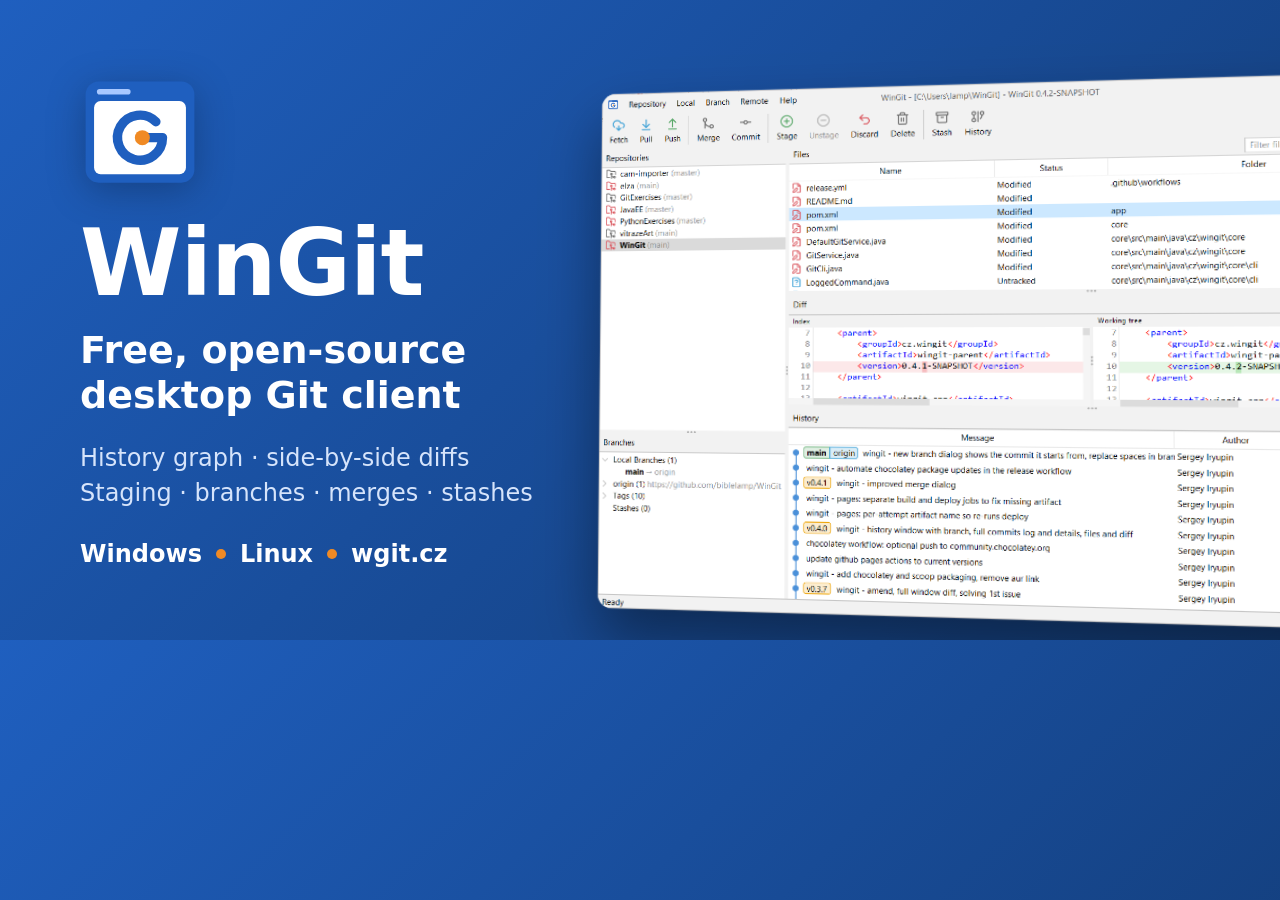
<file: packaging/github/social-preview.html>
<!doctype html>
<!-- Source of social-preview.png (1280x640), the repository's social preview on GitHub
     (Settings -> General -> Social preview). Regenerate the PNG with a headless browser,
     see README.md next to this file. -->
<html lang="en">
<head>
<meta charset="utf-8">
<title>WinGit social preview</title>
<style>
  html, body { margin: 0; width: 1280px; height: 640px; overflow: hidden; }
  body {
    font-family: "Segoe UI", system-ui, sans-serif;
    color: #ffffff;
    background: linear-gradient(135deg, #1f5fbf 0%, #123a73 100%);
    position: relative;
  }
  .text { position: absolute; left: 80px; top: 0; bottom: 0; width: 470px;
          display: flex; flex-direction: column; justify-content: center; }
  .icon { width: 120px; height: 120px; margin-bottom: 26px;
          filter: drop-shadow(0 8px 18px rgba(0, 0, 0, .25)); }
  h1 { font-size: 92px; font-weight: 700; line-height: 1; margin: 0 0 18px; letter-spacing: -1px; }
  .tagline { font-size: 38px; font-weight: 600; line-height: 1.2; margin: 0 0 22px; }
  .features { font-size: 24px; line-height: 1.45; color: #d6e4fb; margin: 0 0 30px; }
  .meta { font-size: 24px; font-weight: 600; color: #ffffff; display: flex; gap: 14px; align-items: center; }
  .meta .dot { width: 10px; height: 10px; border-radius: 50%; background: #f08a24; }
  .shot {
    position: absolute; left: 600px; top: 92px; width: 760px;
    border-radius: 14px; overflow: hidden; background: #fff;
    box-shadow: 0 30px 60px rgba(0, 0, 0, .40), 0 0 0 1px rgba(255, 255, 255, .15);
    transform: perspective(1600px) rotateY(-10deg) rotateX(3deg);
    transform-origin: left center;
  }
  .shot img { display: block; width: 100%; }
</style>
</head>
<body>
  <div class="text">
    <img class="icon" src="../../ui/src/main/resources/cz/wingit/ui/icons/app/wingit.svg" alt="">
    <h1>WinGit</h1>
    <p class="tagline">Free, open-source desktop Git client</p>
    <p class="features">History graph · side-by-side diffs<br>Staging · branches · merges · stashes</p>
    <div class="meta">Windows <span class="dot"></span> Linux <span class="dot"></span> wgit.cz</div>
  </div>
  <div class="shot"><img src="../../site/assets/screenshot.png" alt=""></div>
</body>
</html>
</file>
